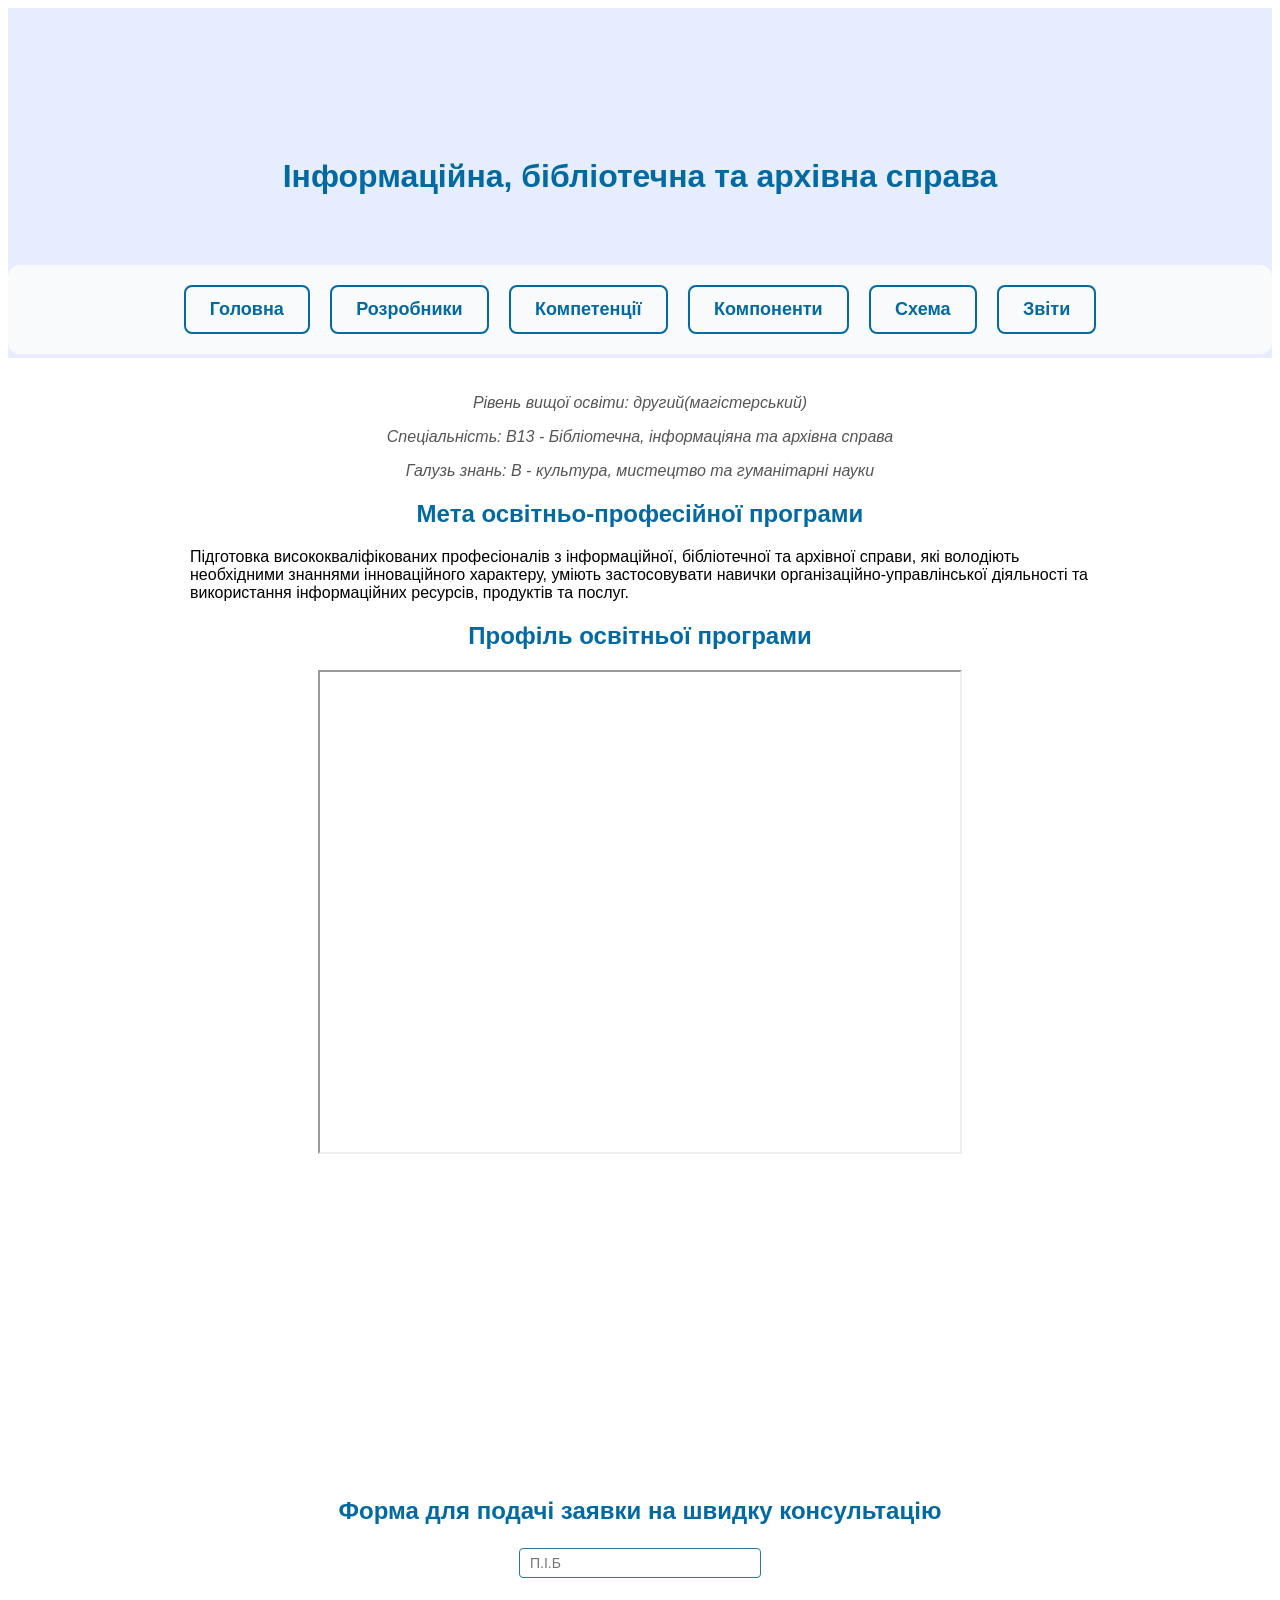
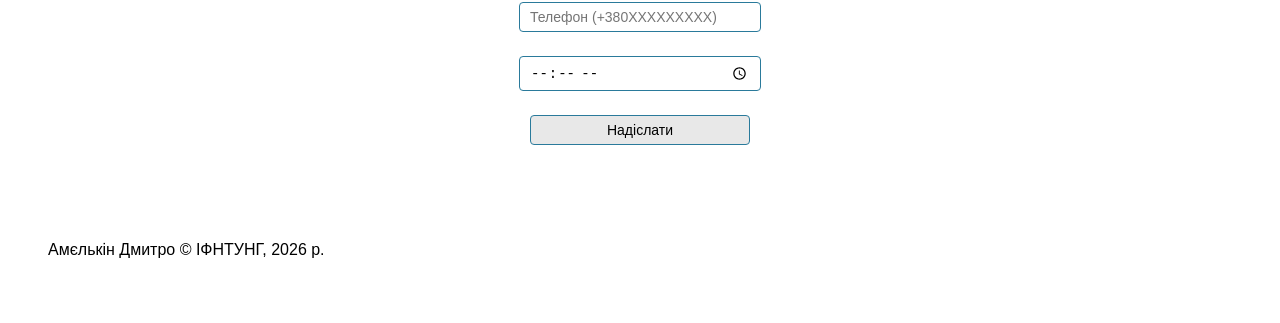
<file: index.html>
<!DOCTYPE html>
<html>
    <head>
        <meta charset="UTF-8">
        <title>Лабораторна робота №5</title>
        <link rel="stylesheet" type="text/css" href="./assets/style.css">
    </head>
    <body>
        <header>
            <h1>Інформаційна, бібліотечна та архівна справа</h1>
            <nav>
                <ul class="navigation">
                    <li><a href="./index.html">Головна</a></li>
                    <li><a href="./group.html">Розробники</a></li>
                    <li><a href="./competencies.html">Компетенції</a></li>
                    <li><a href="./components.html">Компоненти</a></li>
                    <li><a href="./graph.html">Схема</a></li>
                    <li><a href="./reports.html">Звіти</a></li>
                </ul>
            </nav>
        </header>
        <main class="container">
        <p class="subtitle">Рівень вищої освіти: другий(магістерський)</p>
        <p class="subtitle">Спеціальність: B13 - Бібліотечна, інформаціяна та архівна справа</p>
        <p class="subtitle">Галузь знань: B - культура, мистецтво та гуманітарні науки</p>
            
            <h2 id="goal">Мета освітньо-професійної програми</h2>
            <p>Підготовка висококваліфікованих професіоналів з інформаційної, бібліотечної та архівної справи, які володіють необхідними знаннями інноваційного характеру, уміють застосовувати навички організаційно-управлінської діяльності та використання інформаційних ресурсів, продуктів та послуг.</p>
            <h2>Профіль освітньої програми</h2>
            <div class="frame-container">
                <iframe src="https://drive.google.com/file/d/1HO4-Vm42VLBBBrt-Uw4V4CVhF7adf904/preview" width="640" height="480"></iframe>
            </div>
            <div class="frame-container">
                <iframe width="560" height="315" src="https://www.youtube.com/embed/mPJ2pOv7G_w?si=UAwRCyKBdatKI7aD" title="YouTube video player" frameborder="0" allow="accelerometer; autoplay; clipboard-write; encrypted-media; gyroscope; picture-in-picture; web-share" referrerpolicy="strict-origin-when-cross-origin" allowfullscreen></iframe>
            </div>
            <h2>Форма для подачі заявки на швидку консультацію</h2>
                <div class="form-container">
                    <form id="feedbackForm" method="POST">
                        <p><input type="text" name="fullname" required placeholder="П.І.Б"/></p>
                        <p><input type="tel" name="phone" required placeholder="Телефон (+380XXXXXXXXX)"/></p>
                        <p><input type="time" name="calltime" required min="09:00" max="21:00"/></p>
                        <p><button type="submit">Надіслати</button></p>
                    </form>
                </div>
        </main>
        <footer>
            <p>Амєлькін Дмитро © ІФНТУНГ, 2026 р.</p>
        </footer>
    </body>
</html>
</file>
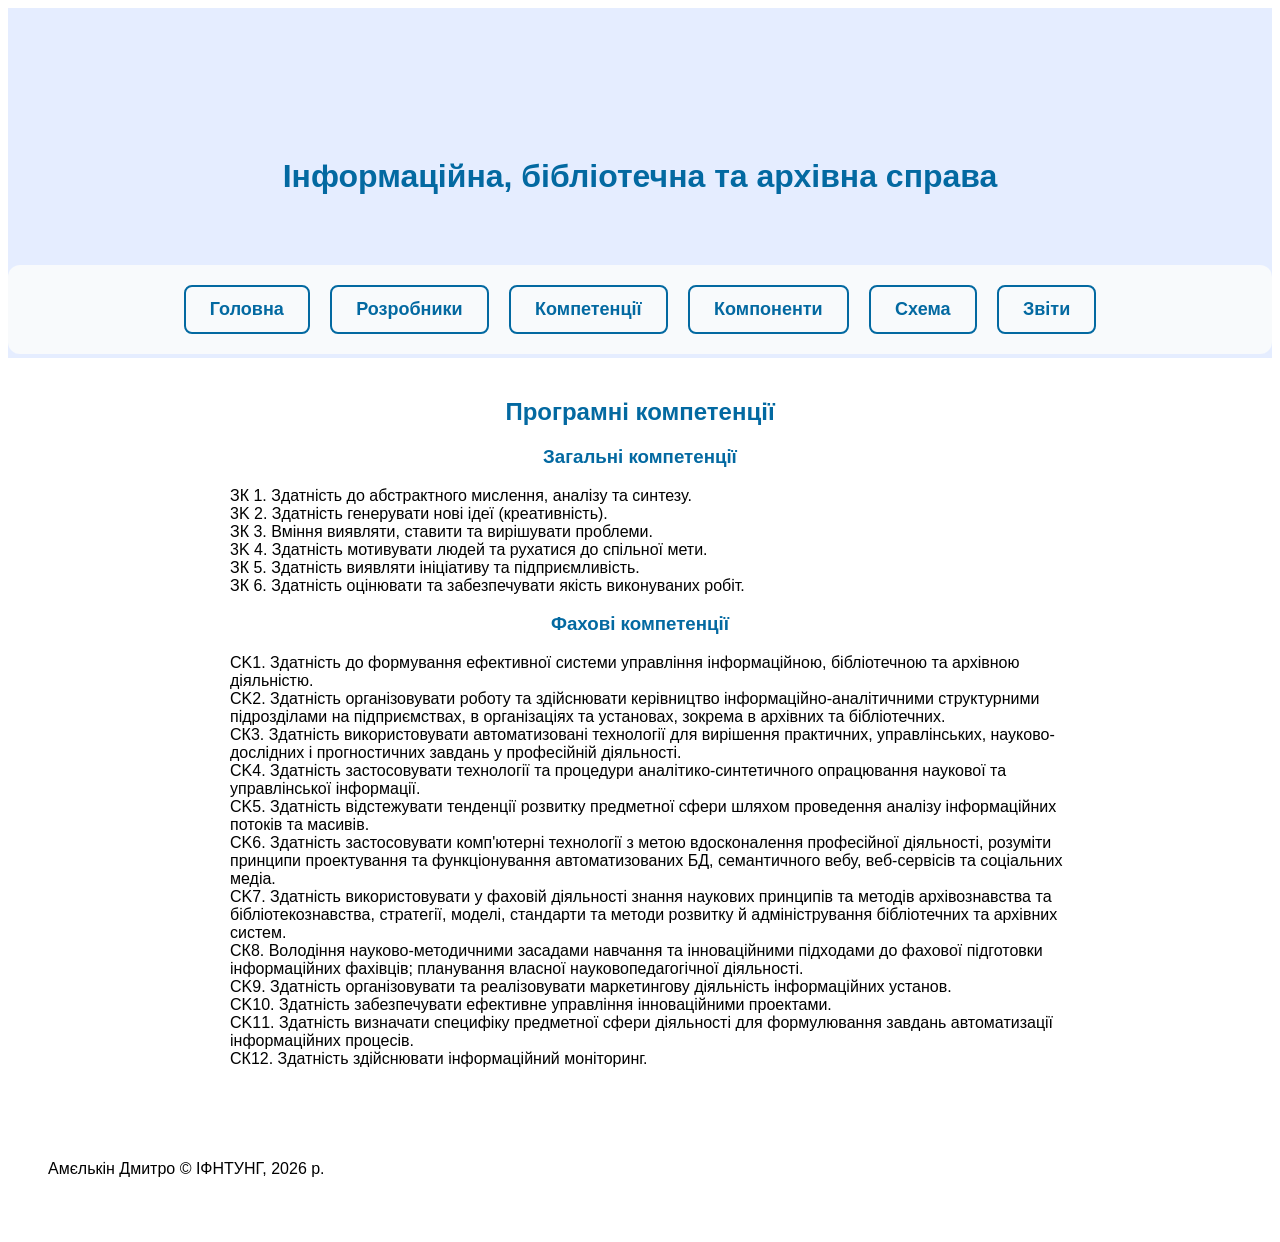
<file: competencies.html>
<!DOCTYPE html>
<html>
    <head>
        <meta charset="UTF-8">
        <title>Лабораторна робота №5</title>
        <link rel="stylesheet" type="text/css" href="./assets/style.css">
    </head>
    <body>
        <header>
            <h1>Інформаційна, бібліотечна та архівна справа</h1>
            <nav>
                <ul class="navigation">
                    <li><a href="./index.html">Головна</a></li>
                    <li><a href="./group.html">Розробники</a></li>
                    <li><a href="./competencies.html">Компетенції</a></li>
                    <li><a href="./components.html">Компоненти</a></li>
                    <li><a href="./graph.html">Схема</a></li>
                    <li><a href="./reports.html">Звіти</a></li>
                </ul>
            </nav>
        </header>
        <main class="container">
            <h2 id="competencies">Програмні компетенції</h2>
            <h3>Загальні компетенції</h3>
            <ul class="general-competencies">
                <li>ЗК 1. Здатність до абстрактного мислення, аналізу та синтезу.</li>
                <li>3K 2. Здатність генерувати нові ідеї (креативність).</li>
                <li>ЗК 3. Вміння виявляти, ставити та вирішувати проблеми. </li>
                <li>3K 4. Здатність мотивувати людей та рухатися до спільної мети.</li>
                <li>ЗК 5. Здатність виявляти ініціативу та підприємливість.</li>
                <li>ЗК 6. Здатність оцінювати та забезпечувати якість виконуваних робіт.</li>
            </ul>
            <h3>Фахові компетенції</h3>
            <ol class="spec-competencies">
                <li>CK1. Здатність до формування ефективної системи управління інформаційною, бібліотечною та архівною діяльністю. </li>
                <li>CK2. Здатність організовувати роботу тa здійснювати керівництво інформаційно-аналітичними структурними підрозділами на підприємствах, в організаціях та установах, зокрема в архівних та бібліотечних.</li>
                <li>СК3. Здатність використовувати автоматизовані технології для вирішення практичних, управлінських, науково-дослідних і прогностичних завдань у професійній діяльності.</li>  
                <li>CK4. Здатність застосовувати технології та процедури аналітико-синтетичного опрацювання наукової та управлінської інформації.</li>
                <li>CK5. Здатність відстежувати тенденції розвитку предметної сфери шляхом проведення аналізу інформаційних потоків та масивів.</li>
                <li>CK6. Здатність застосовувати комп'ютерні технології з метою вдосконалення професійної діяльності, розуміти принципи проектування та функціонування автоматизованих БД, семантичного вебу, веб-сервісів та соціальних медіа.</li>
                <li>CK7. Здатність використовувати у фаховій діяльності знання наукових принципів та методів архівознавства тa бібліотекознавства, стратегії, моделі, стандарти та методи розвитку й адміністрування бібліотечних та архівних систем.</li>
                <li>СК8. Володіння науково-методичними засадами навчання та інноваційними підходами до фахової підготовки інформаційних фахівців; планування власної науковопедагогічної діяльності.</li>
                <li>CK9. Здатність організовувати тa реалізовувати маркетингову діяльність інформаційних установ.</li>
                <li>CK10. Здатність забезпечувати ефективне управління інноваційними проектами.</li>
                <li>CK11. Здатність визначати специфіку предметної сфери діяльності для формулювання завдань автоматизації інформаційних процесів.</li>
                <li>СК12. Здатність здійснювати інформаційний моніторинг.</li>
            </ol>
        </main>
        <footer>
            <p>Амєлькін Дмитро © ІФНТУНГ, 2026 р.</p>
        </footer>
    </body>
</html>
</file>
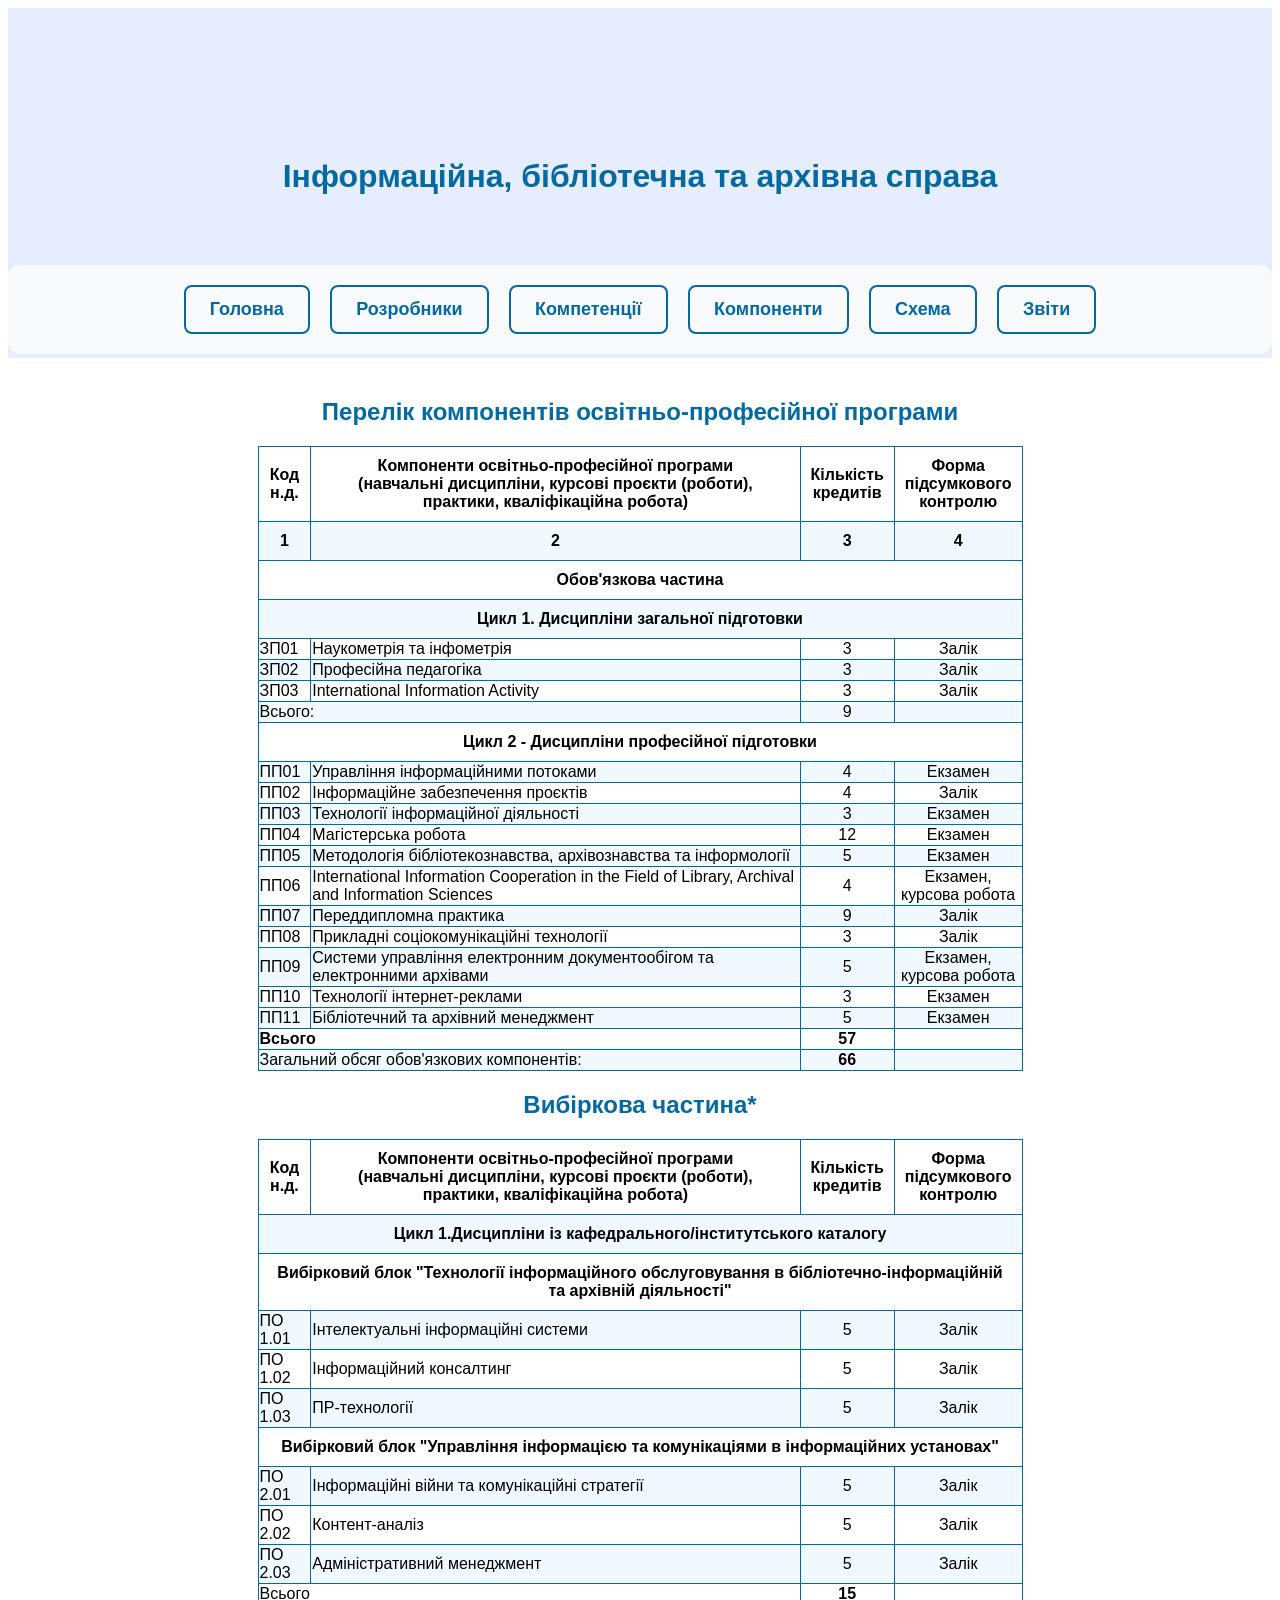
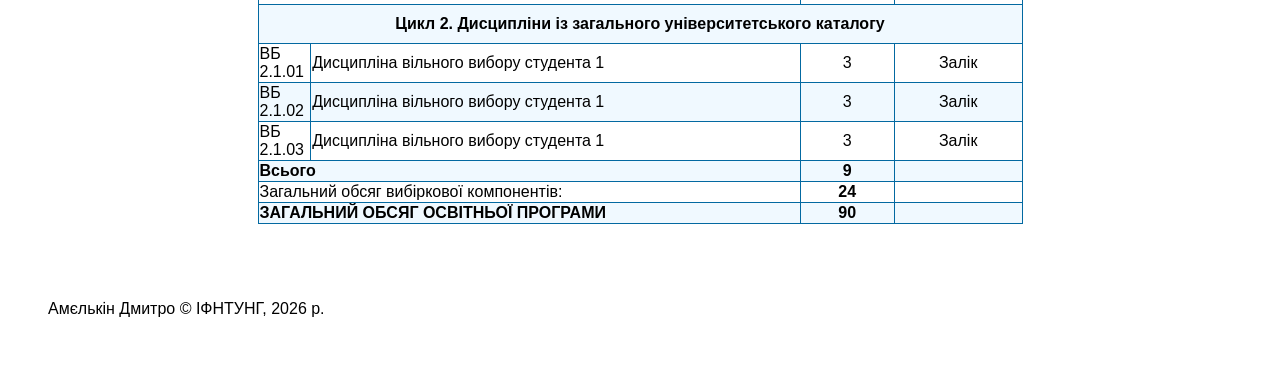
<file: components.html>
<!DOCTYPE html>
<html>
    <head>
        <meta charset="UTF-8">
        <title>Лабораторна робота №5</title>
        <link rel="stylesheet" type="text/css" href="./assets/style.css">
    </head>
    <body>
        <header>
            <h1>Інформаційна, бібліотечна та архівна справа</h1>
            <nav>
                <ul class="navigation">
                    <li><a href="./index.html">Головна</a></li>
                    <li><a href="./group.html">Розробники</a></li>
                    <li><a href="./competencies.html">Компетенції</a></li>
                    <li><a href="./components.html">Компоненти</a></li>
                    <li><a href="./graph.html">Схема</a></li>
                    <li><a href="./reports.html">Звіти</a></li>
                </ul>
            </nav>
        </header>
        <main class="container">
            <h2 id="components">Перелік компонентів освітньо-професійної програми</h2>
            <table class="components-table">
                <tr>
                    <th class="col-code">Код н.д.</th>
                    <th class="col-name">Компоненти освітньо-професійної програми<br>(навчальні дисципліни, курсові проєкти (роботи), практики, кваліфікаційна робота)</th>
                    <th class="col-credits">Кількість кредитів</th>
                    <th class="col-exam">Форма підсумкового контролю</th>
                </tr>
                <tr>
                    <th>1</th>
                    <th>2</th>
                    <th>3</th>
                    <th>4</th>
                </tr>
                <tr><th colspan="4"><b>Обов'язкова частина</b></th></tr>
                <tr><th colspan="4"><b>Цикл 1. Дисципліни загальної підготовки</b></th></tr>
                <tr>
                    <td>ЗП01</td>
                    <td>Наукометрія та інфометрія</td>
                    <td class="col-credits">3</td>
                    <td class="col-exam">Залік</td>
                </tr>
                <tr>
                    <td>ЗП02</td>
                    <td>Професійна педагогіка</td>
                    <td class="col-credits">3</td>
                    <td class="col-exam">Залік</td>
                </tr>
                <tr>
                    <td>ЗП03</td>
                    <td>International Information Activity</td>
                    <td class="col-credits">3</td>
                    <td class="col-exam">Залік</td>
                </tr>
                <tr>
                    <td colspan="2">Всього:</td>
                    <td class="col-credits">9</td>
                    <td></td>
                </tr>
                <tr><th colspan="4"><b>Цикл 2 - Дисципліни професійної підготовки</b></th></tr>
                <tr>
                    <td>ПП01</td>
                    <td>Управління інформаційними потоками</td>
                    <td class="col-credits">4</td>
                    <td class="col-exam">Екзамен</td>
                </tr>
                <tr>
                    <td>ПП02</td>
                    <td>Інформаційне забезпечення проєктів</td>
                    <td class="col-credits">4</td>
                    <td class="col-exam">Залік</td>
                </tr>
                <tr>
                    <td>ПП03</td>
                    <td>Технології інформаційної діяльності</td>
                    <td class="col-credits">3</td>
                    <td class="col-exam">Екзамен</td>
                </tr>
                <tr>
                    <td>ПП04</td>
                    <td>Магістерська робота</td>
                    <td class="col-credits">12</td>
                    <td class="col-exam">Екзамен</td>
                </tr>
                <tr>
                    <td>ПП05</td>
                    <td>Методологія бібліотекознавства, архівознавства та інформології</td>
                    <td class="col-credits">5</td>
                    <td class="col-exam">Екзамен</td>
                </tr>
                <tr>
                    <td>ПП06</td>
                    <td>International Information Cooperation in the Field of Library, Archival and Information Sciences</td>
                    <td class="col-credits">4</td>
                    <td class="col-exam">Екзамен, курсова робота</td>
                </tr>
                <tr>
                    <td>ПП07</td>
                    <td>Переддипломна практика</td>
                    <td class="col-credits">9</td>
                    <td class="col-exam">Залік</td>
                </tr>
                <tr>
                    <td>ПП08</td>
                    <td>Прикладні соціокомунікаційні технології</td>
                    <td class="col-credits">3</td>
                    <td class="col-exam">Залік</td>
                </tr>
                <tr>
                    <td>ПП09</td>
                    <td>Системи управління електронним документообігом та електронними архівами</td>
                    <td class="col-credits">5</td>
                    <td class="col-exam">Екзамен, курсова робота</td>
                </tr>
                <tr>
                    <td>ПП10</td>
                    <td>Технології інтернет-реклами</td>
                    <td class="col-credits">3</td>
                    <td class="col-exam">Екзамен</td>
                </tr>
                <tr>
                    <td>ПП11</td>
                    <td>Бібліотечний та архівний менеджмент</td>
                    <td class="col-credits">5</td>
                    <td class="col-exam">Екзамен</td>
                </tr>
                <tr>
                    <td colspan="2"><b>Всього</b></td>
                    <td class="col-credits"><b>57</b></td>
                    <td></td>
                </tr>
                <tr>
                    <td colspan="2">Загальний обсяг обов'язкових компонентів:</td>
                    <td class="col-credits"><b>66</b></td>
                    <td></td>
                </tr>
            </table>
            <h2><b>Вибіркова частина*</b></h2>
            <table class="components-table">
                <tr>
                    <th class="col-code">Код н.д.</th>
                    <th class="col-name">Компоненти освітньо-професійної програми<br>(навчальні дисципліни, курсові проєкти (роботи), практики, кваліфікаційна робота)</th>
                    <th class="col-credits">Кількість кредитів</th>
                    <th class="col-exam">Форма підсумкового контролю</th>
                </tr>
                <tr><th colspan="4"><b>Цикл 1.Дисципліни із кафедрального/інститутського каталогу</b></th></tr>
                <tr><th colspan="4">Вибірковий блок "Технології інформаційного обслуговування в бібліотечно-інформаційній та архівній діяльності"</th></tr>
                <tr>
                    <td class="col-code">ПО 1.01</td>
                    <td class="col-name">Інтелектуальні інформаційні системи</td>
                    <td class="col-credits">5</td>
                    <td class="col-exam">Залік</td>
                </tr>
                <tr>
                    <td>ПО 1.02</td>
                    <td>Інформаційний консалтинг</td>
                    <td class="col-credits">5</td>
                    <td class="col-exam">Залік</td>
                </tr>
                <tr>
                    <td>ПО 1.03</td>
                    <td>ПР-технології</td>
                    <td class="col-credits">5</td>
                    <td class="col-exam">Залік</td>
                </tr>
                <tr><th colspan="4">Вибірковий блок "Управління інформацією та комунікаціями в інформаційних установах"</th></tr>
                <tr>
                    <td>ПО 2.01</td>
                    <td>Інформаційні війни та комунікаційні стратегії</td>
                    <td class="col-credits">5</td>
                    <td class="col-exam">Залік</td>
                </tr>
                <tr>
                    <td>ПО 2.02</td>
                    <td>Контент-аналіз</td>
                    <td class="col-credits">5</td>
                    <td class="col-exam">Залік</td>
                </tr>
                <tr>
                    <td>ПО 2.03</td>
                    <td>Адміністративний менеджмент</td>
                    <td class="col-credits">5</td>
                    <td class="col-exam">Залік</td>
                </tr>
                <tr>
                    <td colspan="2">Всього</td>
                    <td class="col-credits"><b>15</b></td>
                    <td></td>
                </tr>
                <tr><th colspan="4"><b>Цикл 2. Дисципліни із загального університетського каталогу</b></th></tr>
                <tr>
                    <td>ВБ 2.1.01</td>
                    <td>Дисципліна вільного вибору студента 1</td>
                    <td class="col-credits">3</td>
                    <td class="col-exam">Залік</td>
                </tr>
                <tr>
                    <td>ВБ 2.1.02</td>
                    <td>Дисципліна вільного вибору студента 1</td>
                    <td class="col-credits">3</td>
                    <td class="col-exam">Залік</td>
                </tr>
                <tr>
                    <td>ВБ 2.1.03</td>
                    <td>Дисципліна вільного вибору студента 1</td>
                    <td class="col-credits">3</td>
                    <td class="col-exam">Залік</td>
                </tr>
                <tr>
                    <td colspan="2"><b>Всього</b></td>
                    <td class="col-credits"><b>9</b></td>
                    <td></td>
                </tr>
                <tr>
                    <td colspan="2">Загальний обсяг вибіркової компонентів:</td>
                    <td class="col-credits"><b>24</b></td>
                    <td></td>
                </tr>
                <tr>
                    <td colspan="2" style="text-transform: uppercase;"><b>Загальний обсяг освітньої програми</b></td>
                    <td class="col-credits"><b>90</b></td>
                    <td></td>
                </tr>
            </table>
        </main>
        <footer>
            <p>Амєлькін Дмитро © ІФНТУНГ, 2026 р.</p>
        </footer>
    </body>
</html>
</file>
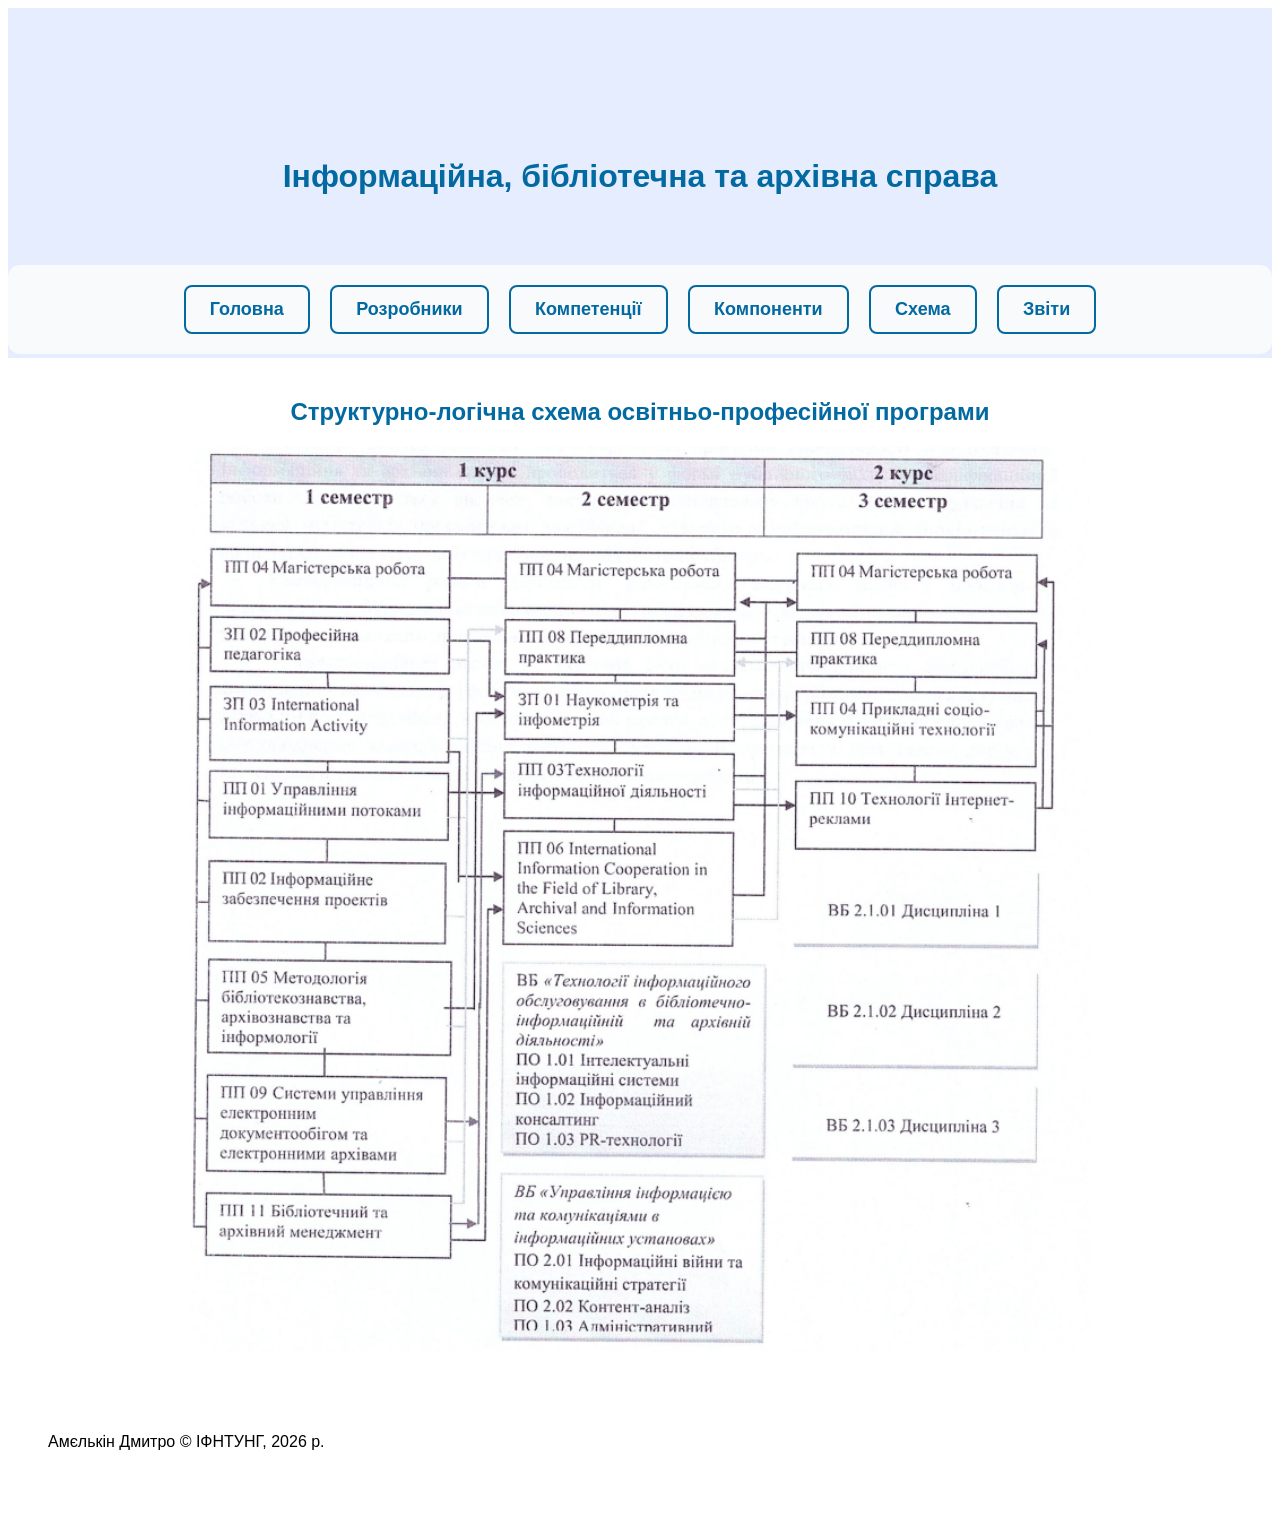
<file: graph.html>
<!DOCTYPE html>
<html>
    <head>
        <meta charset="UTF-8">
        <title>Лабораторна робота №5</title>
        <link rel="stylesheet" type="text/css" href="./assets/style.css">
    </head>
    <body>
        <header>
            <h1>Інформаційна, бібліотечна та архівна справа</h1>
            <nav>
                <ul class="navigation">
                    <li><a href="./index.html">Головна</a></li>
                    <li><a href="./group.html">Розробники</a></li>
                    <li><a href="./competencies.html">Компетенції</a></li>
                    <li><a href="./components.html">Компоненти</a></li>
                    <li><a href="./graph.html">Схема</a></li>
                    <li><a href="./reports.html">Звіти</a></li>
                </ul>
            </nav>
        </header>
        <main class="container">
            <h2 id="graph">Структурно-логічна схема освітньо-професійної програми</h2>
            <div class="img-container">
                <img src="./assets/graph.png" alt="Схема освітньо-професійної програми">
            </div>
        </main>
        <footer>
            <p>Амєлькін Дмитро © ІФНТУНГ, 2026 р.</p>
        </footer>
    </body>
</html>
</file>
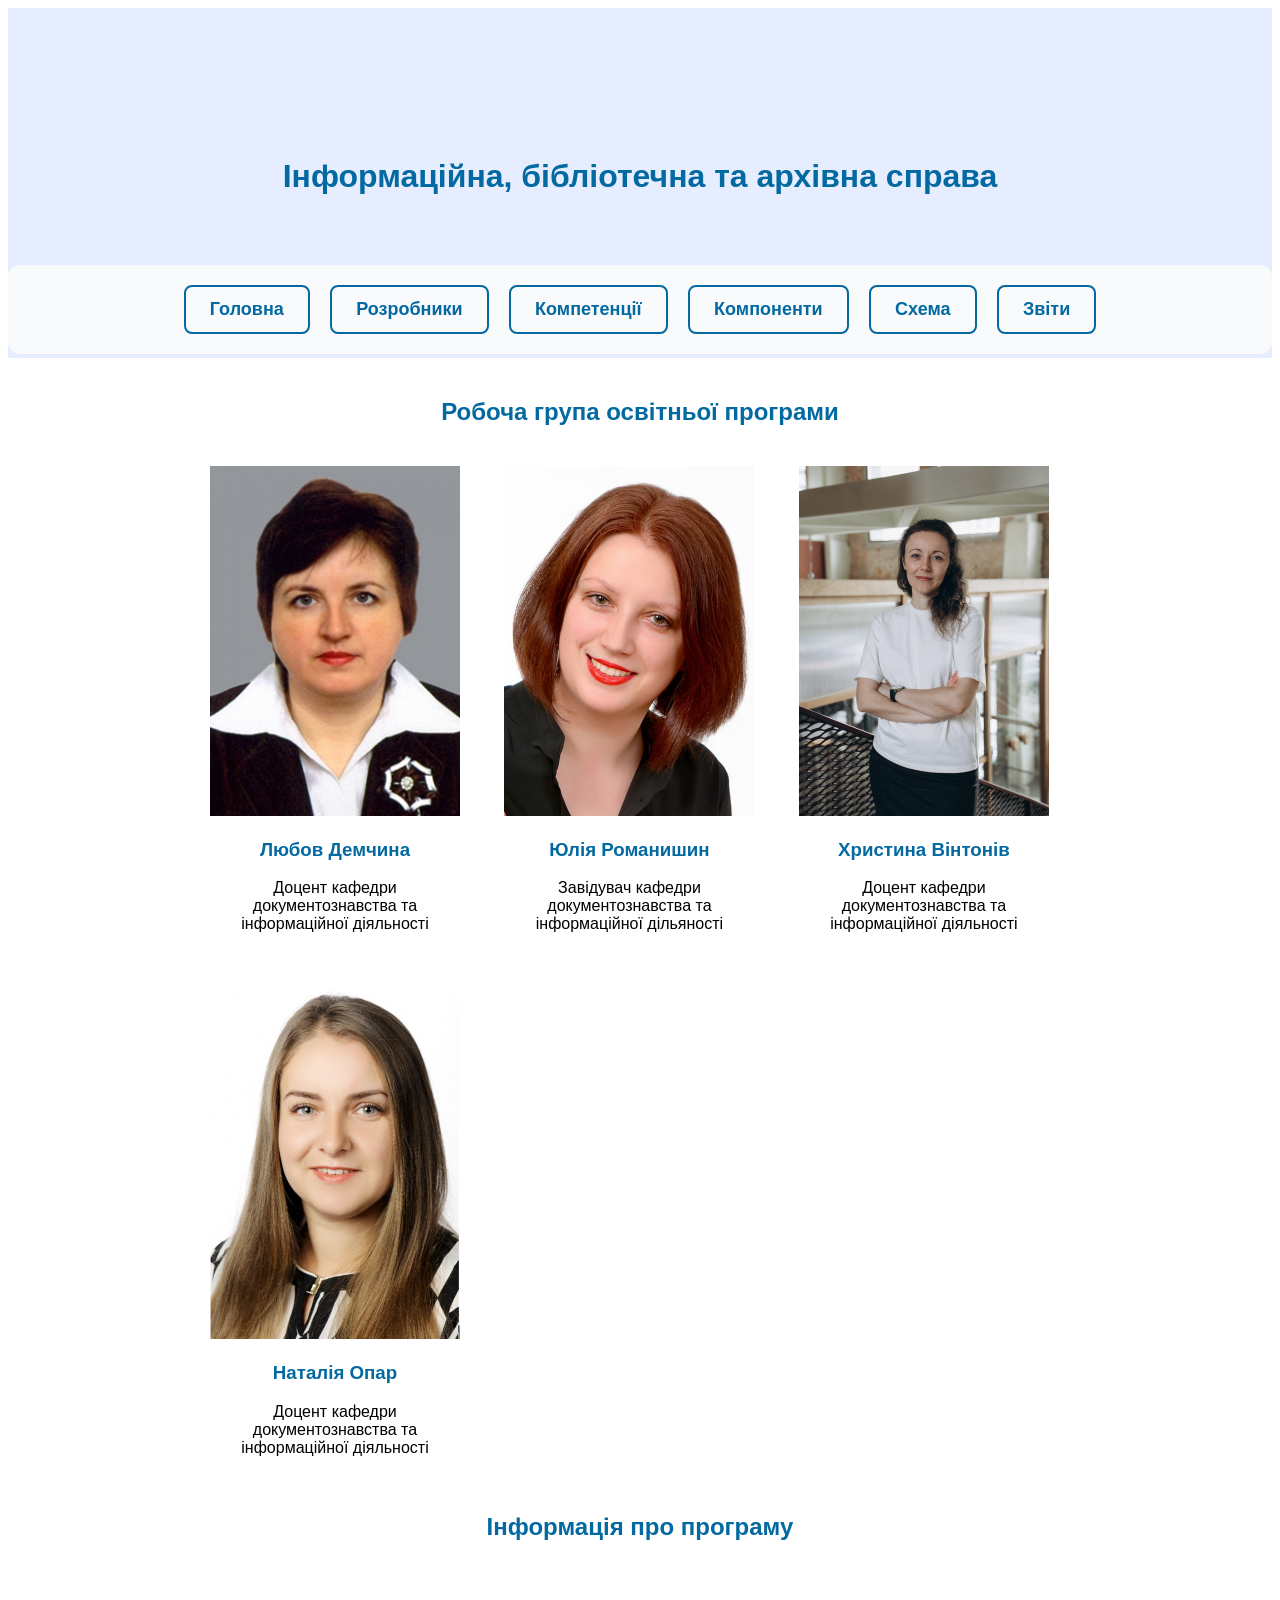
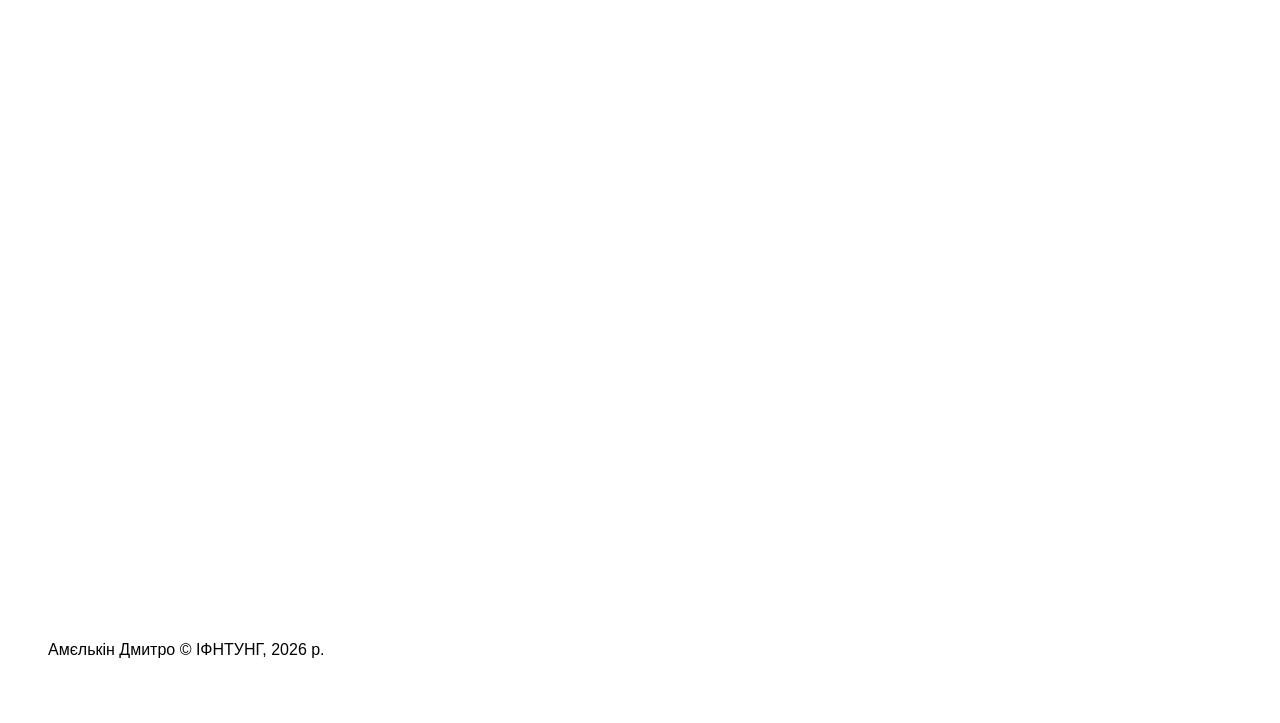
<file: group.html>
<!DOCTYPE html>
<html>
    <head>
        <meta charset="UTF-8">
        <title>Лабораторна робота №5</title>
        <link rel="stylesheet" type="text/css" href="./assets/style.css">
    </head>
    <body>
        <header>
            <h1>Інформаційна, бібліотечна та архівна справа</h1>
            <nav>
                <ul class="navigation">
                    <li><a href="./index.html">Головна</a></li>
                    <li><a href="./group.html">Розробники</a></li>
                    <li><a href="./competencies.html">Компетенції</a></li>
                    <li><a href="./components.html">Компоненти</a></li>
                    <li><a href="./graph.html">Схема</a></li>
                    <li><a href="./reports.html">Звіти</a></li>
                </ul>
            </nav>
        </header>
        <main class="container">
            <h2 id="goal">Робоча група освітньої програми</h2>
            <div class="authors">
                <div class="author">
                    <img src="./assets/author1.jpg" alt="Любов Демчина">
                    <h3>Любов Демчина</h3>
                    <p>Доцент кафедри документознавства та інформаційної діяльності</p>
                </div>
                <div class="author">
                    <img src="./assets/author2.jpg" alt="Юлія Романишин">
                    <h3>Юлія Романишин</h3>
                    <p>Завідувач кафедри документознавства та інформаційної дільяності</p>
                </div>
                <div class="author">
                    <img src="./assets/author3.jpg" alt="Христина Вінтонів">
                    <h3>Христина Вінтонів</h3>
                    <p>Доцент кафедри документознавства та інформаційної діяльності</p>
                </div>
                <div class="author">
                    <img src="./assets/author4.jpg" alt="Наталія Опар">
                    <h3>Наталія Опар</h3>
                    <p>Доцент кафедри документознавства та інформаційної діяльності</p>
                </div>
            </div>  
            <h2>Інформація про програму</h2>
            <div class="frame-container">
                <iframe class="frame"
                    src="https://nung.edu.ua/vstup/komp-iuterna-inzheneriia-buduy-maybutnie-svoimy-rukamy/" 
                    description="Інформація про кафедру">
                </iframe>
            </div>
        </main>
        <footer>
            <p>Амєлькін Дмитро © ІФНТУНГ, 2026 р.</p>
        </footer>
    </body>
</html>
</file>
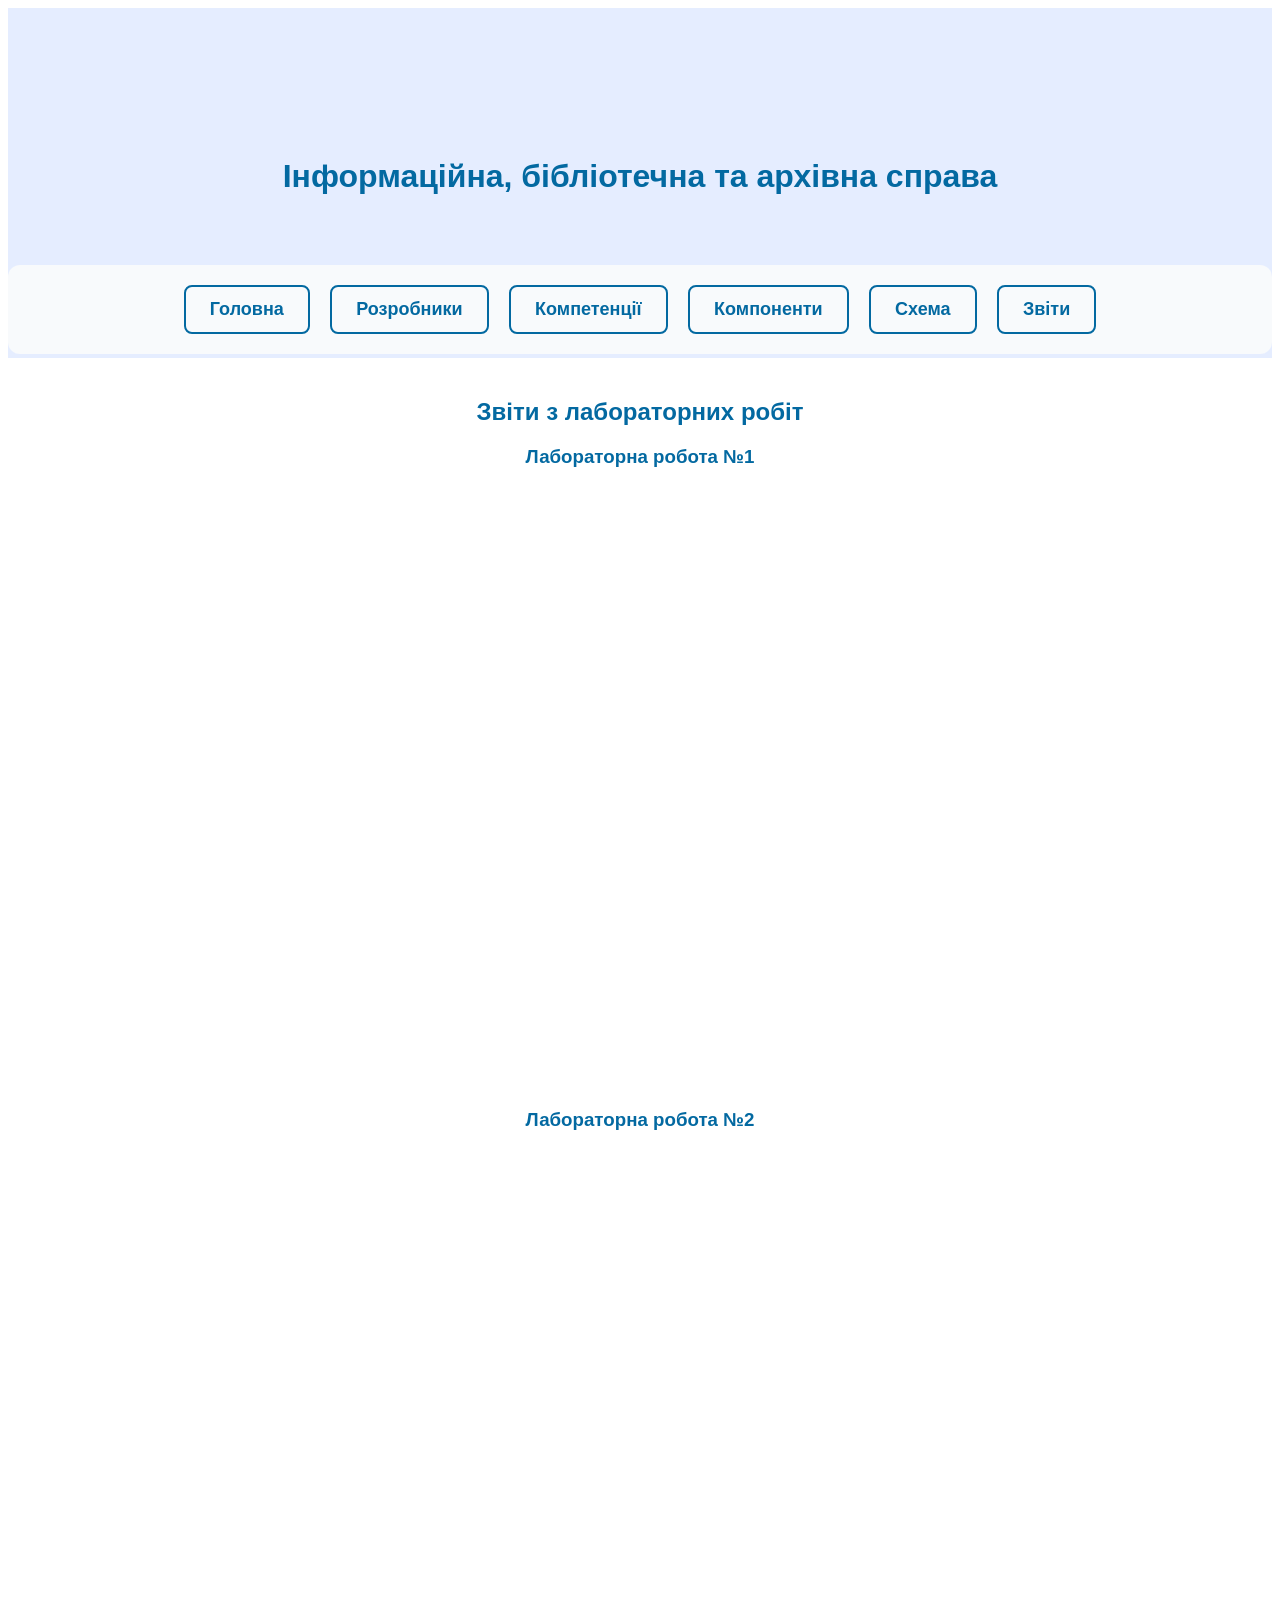
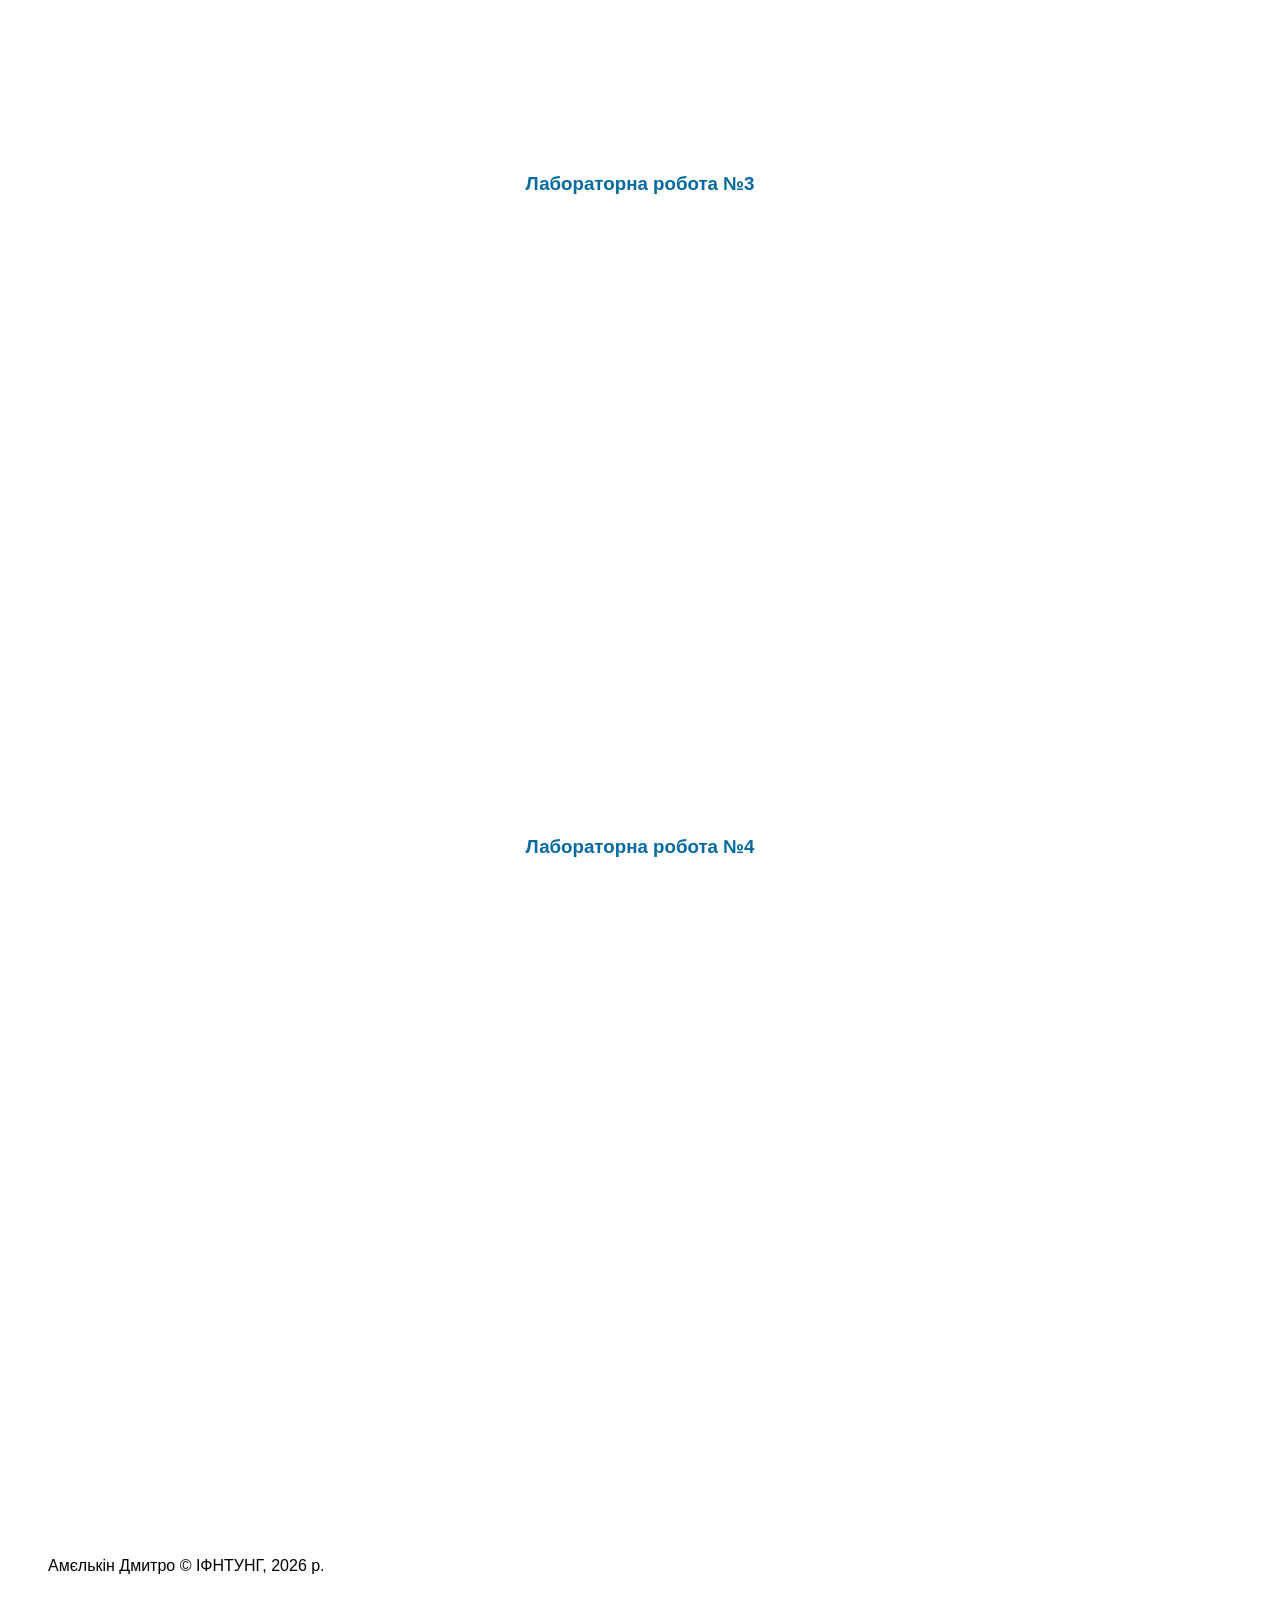
<file: reports.html>
<!DOCTYPE html>
<html>
    <head>
        <meta charset="UTF-8">
        <title>Лабораторна робота №5</title>
        <link rel="stylesheet" href="./assets/style.css"/>
    </head>
    <body>
        <header>
            <h1>Інформаційна, бібліотечна та архівна справа</h1>
            <nav>
                <ul class="navigation">
                    <li><a href="./index.html">Головна</a></li>
                    <li><a href="./group.html">Розробники</a></li>
                    <li><a href="./competencies.html">Компетенції</a></li>
                    <li><a href="./components.html">Компоненти</a></li>
                    <li><a href="./graph.html">Схема</a></li>
                    <li><a href="./reports.html">Звіти</a></li>
                </ul>
            </nav>
        </header>
        <main class="container">
            <h2>Звіти з лабораторних робіт</h2>
            <h3>Лабораторна робота №1</h3>
            <div class="frame-container">
                <iframe class="frame" src="https://docs.google.com/document/d/1z0aYx4A6lokCYRjBt-B7hETfBv4ud306/edit?usp=sharing&ouid=105748392332614694102&rtpof=true&sd=true"></iframe>
            </div>
            <h3>Лабораторна робота №2</h3>
            <div class="frame-container">
                <iframe class="frame" src="https://docs.google.com/document/d/1GPrAK1ZvIYhdVoyD4M-4PKO5oOH85eCu/edit?usp=sharing&ouid=105748392332614694102&rtpof=true&sd=true"></iframe>
            </div>
            <h3>Лабораторна робота №3</h3>
            <div class="frame-container">
                <iframe class="frame" src="https://docs.google.com/document/d/1sYy2gsu4Ut7_G3gqhJx9YB22cGPwE2p7/edit?usp=sharing&ouid=105748392332614694102&rtpof=true&sd=true"></iframe>
            </div>
            <h3>Лабораторна робота №4</h3>
            <div class="frame-container">
                <iframe class="frame" src="https://docs.google.com/document/d/1ofhVxsBsxLnlWSjoU4ld62KeL2BvAyFG/edit?usp=drive_link&ouid=105748392332614694102&rtpof=true&sd=true"></iframe>
            </div>
        </main>
        <footer>
            <p>Амєлькін Дмитро © ІФНТУНГ, 2026 р.</p>
        </footer>
    </body>
</html>
</file>
<file: assets/style.css>
body{
    font-family: "Garamond", sans-serif;
}
h1,h2,h3{
    font-family: "Helvetica", serif;
    text-align: center;
    color:#0369A1;
}

.navigation {
    padding: 20px 0;
    margin: 20px 0 40px 0;
    text-align: center;
    list-style: none;
    background-color: #f8fafc;
    border-radius: 12px;
}

.navigation li {
    display: inline-block;
    margin: 0 8px;
    transition: transform 0.2s ease;
}

.navigation a {
    display: block;
    padding: 12px 24px;
    color: #0369A1;
    text-decoration: none;
    font-family: "Helvetica", sans-serif;
    font-size: 18px;
    font-weight: 600;
    border: 2px solid #0369A1;
    border-radius: 8px;
    transition: all 0.3s ease;
}

.navigation a:hover {
    background-color: #0369A1;
    color: white;
    box-shadow: 0 4px 12px rgba(3, 105, 161, 0.3);
    transform: translateY(-2px);
}

.navigation a:active {
    transform: translateY(0);
}
.components-table{
    margin: 0 auto;
    border:1px solid #0369A1;
    border-collapse: collapse;
}
.components-table th{
    border:1px solid #0369A1;
    text-align: center;
    vertical-align: middle;
    padding: 10px;
}
.components-table td{
    border:1px solid #0369A1;
}
.components-table tr:nth-child(even) {
  background-color: #F0F9FF; 
}
.subtitle{
    text-align: center;
    font-style: italic;
    color: #555;
}
.img-container{
    text-align: center;
}
.img-container img{
    width: 100%;
    height: auto;
}
.general-competencies,.spec-competencies{
    list-style-type: none;
}

table {
    border: 1px solid #036aa16a;
    margin-left: auto;
    margin-right: auto;
    width: 85%;
}
header{
    background-color: #c0d4ff6b;
    height:350px;
}
header h1{
    padding-top: 150px;
    margin:0;
    padding-bottom: 50px;
}
footer{
    padding:40px;
}
.authors{
    width:100%;
}
.author{
    width:250px;
    padding:20px;
    display:inline-block;
}
.author img{
    width:100%;
    height:350px;
    object-fit: cover;
}
.author p{
    text-align: center;
}
.container{
    max-width: 900px;
    margin: 0 auto;
    padding:20px;
}

.form-container {
    text-align: center;
}

.form-container input,
.form-container button {
    width: 220px;
    padding: 6px 10px;
    margin: 4px 0;
    border: 1px solid #2a7a9b;
    border-radius: 4px;
    font-size: 14px;
}

.form-container button {
    background-color: #e8e8e8;
    cursor: pointer;
}
.frame-container{
    text-align:center;
}
.frame{
    margin: 0 auto;
    width:960px;
    height:600px;
    border:none;
}

.col-code { width: 7%;}
.col-name { width: 78%; }
.col-credits { width: 5%; text-align: center;}
.col-exam { width: 10%; text-align: center;}
</file>
